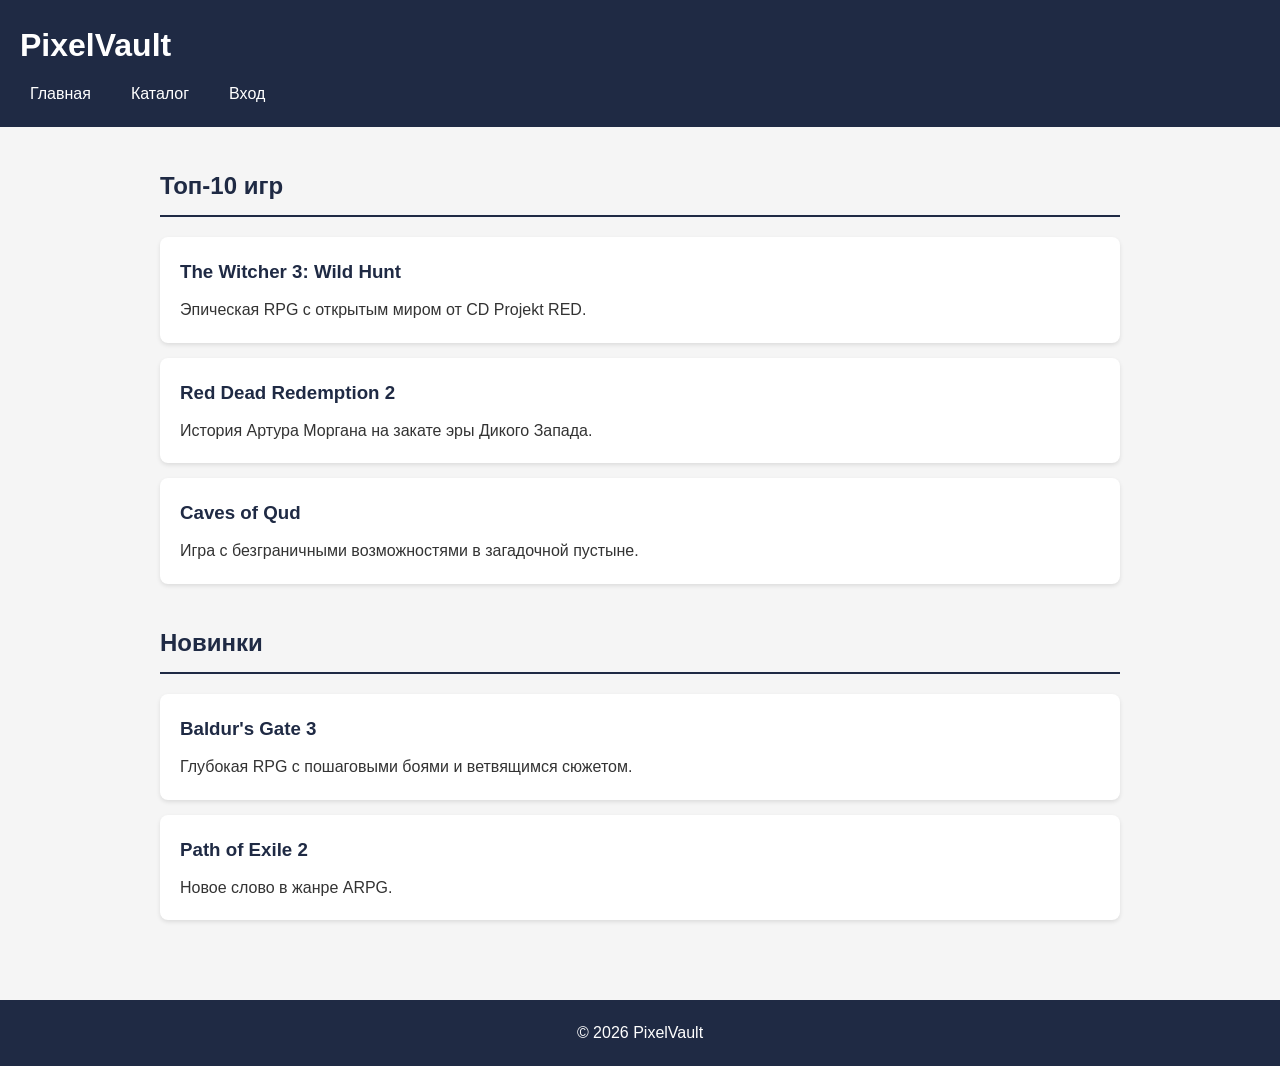
<file: index.html>
<!DOCTYPE html>
<html lang="ru">
<head>
    <meta charset="UTF-8">
    <meta name="viewport" content="width=device-width, initial-scale=1.0">
    <title>PixelVault — Каталог игр</title>
    <link rel="stylesheet" href="css/style.css">
</head>
<body>

    <header>
        <h1>PixelVault</h1>
        <nav>
            <ul>
                <li><a href="index.html">Главная</a></li>
                <li><a href="catalog.html">Каталог</a></li>
                <li><a href="login.html">Вход</a></li>
            </ul>
        </nav>
    </header>

    <main>
        <section>
            <h2>Топ-10 игр</h2>
            <article>
                <h3>The Witcher 3: Wild Hunt</h3>
                <p>Эпическая RPG с открытым миром от CD Projekt RED.</p>
            </article>
            <article>
                <h3>Red Dead Redemption 2</h3>
                <p>История Артура Моргана на закате эры Дикого Запада.</p>
            </article>
              <article>
                <h3>Caves of Qud</h3>
                <p>Игра с безграничными возможностями в загадочной пустыне.</p>
            </article>
        </section>

        <section>
            <h2>Новинки</h2>
            <article>
                <h3>Baldur's Gate 3</h3>
                <p>Глубокая RPG с пошаговыми боями и ветвящимся сюжетом.</p>
            </article>
            <article>
                <h3>Path of Exile 2</h3>
                <p>Новое слово в жанре ARPG.</p>
            </article>
        </section>
    </main>

    <footer>
        <p>&copy; 2026 PixelVault</p>
    </footer>

</body>
</html>
</file>
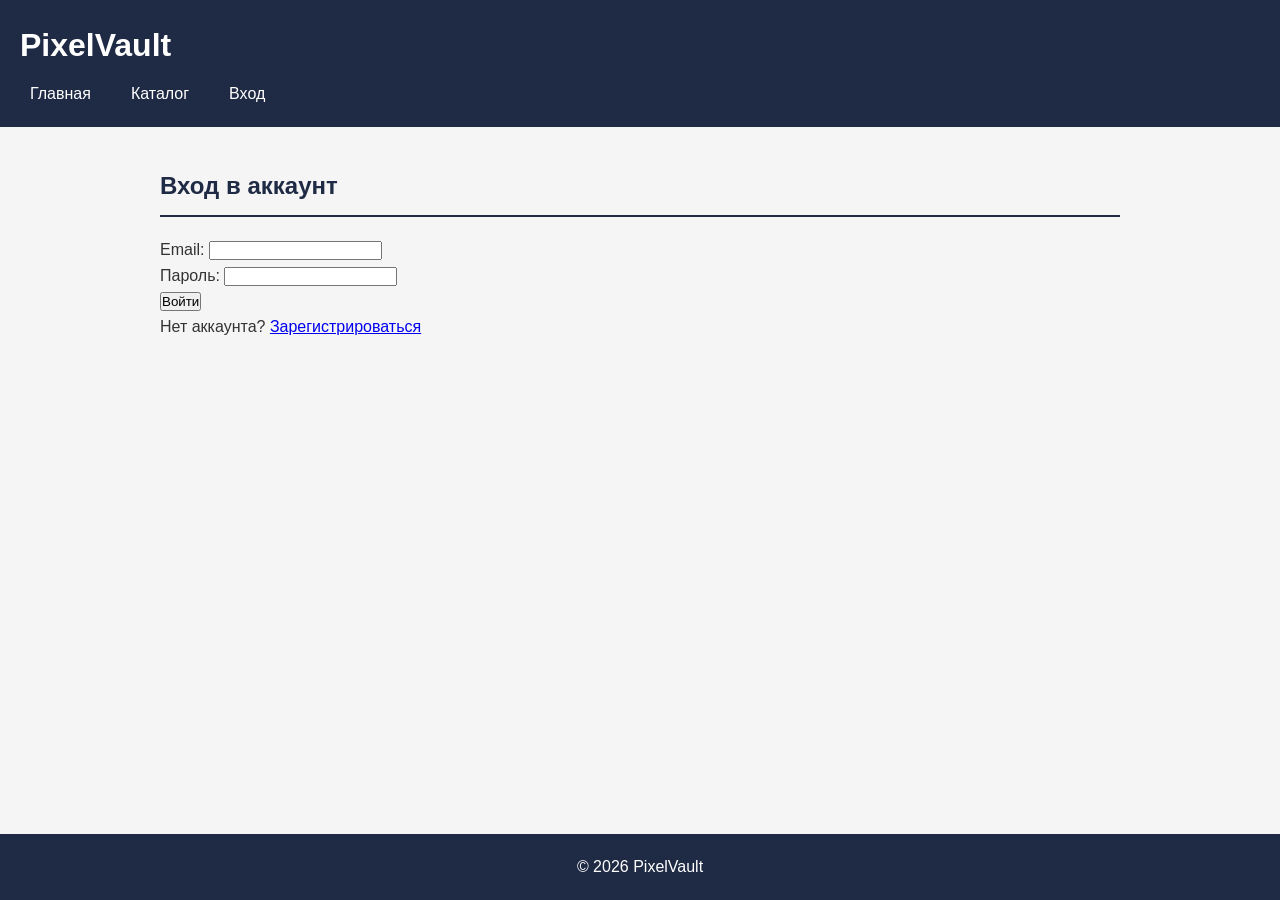
<file: login.html>
<!DOCTYPE html>
<html lang= "ru">
<head>
	<meta charset = "UTF-8">
	<meta name = "viewport" content="width=device-width, initial-scale=1.0">
	<title>Вход - PixelVault</title>
	<link rel="stylesheet" href="css/style.css">
</head>
<body>

	<header>
		<h1>PixelVault</h1>
		<nav>
			<ul>
				<li><a href="index.html">Главная</a></li>
				<li><a href="catalog.html">Каталог</a></li>
				<li><a href="login.html">Вход</a></li>
			</ul>
		</nav>
	</header>

	<main>
		<section>
			<h2>Вход в аккаунт</h2>

			<form action="#" method="POST">
				<div>
					<label for="email">Email:</label>
					<input type="email" id="email" name="email" required>
				</div>

				<div>
					<label for="password">Пароль:</label>
					<input type="password" id="password" name="password" required>
				</div>
				
				<button type="submit">Войти</button>
			</form>

			<p>Нет аккаунта? <a href="register.html">Зарегистрироваться</a></p>
			</section>
		</main>

		<footer>
			<p>&copy; 2026 PixelVault</p>
		</footer>
</body>
</html>
</file>
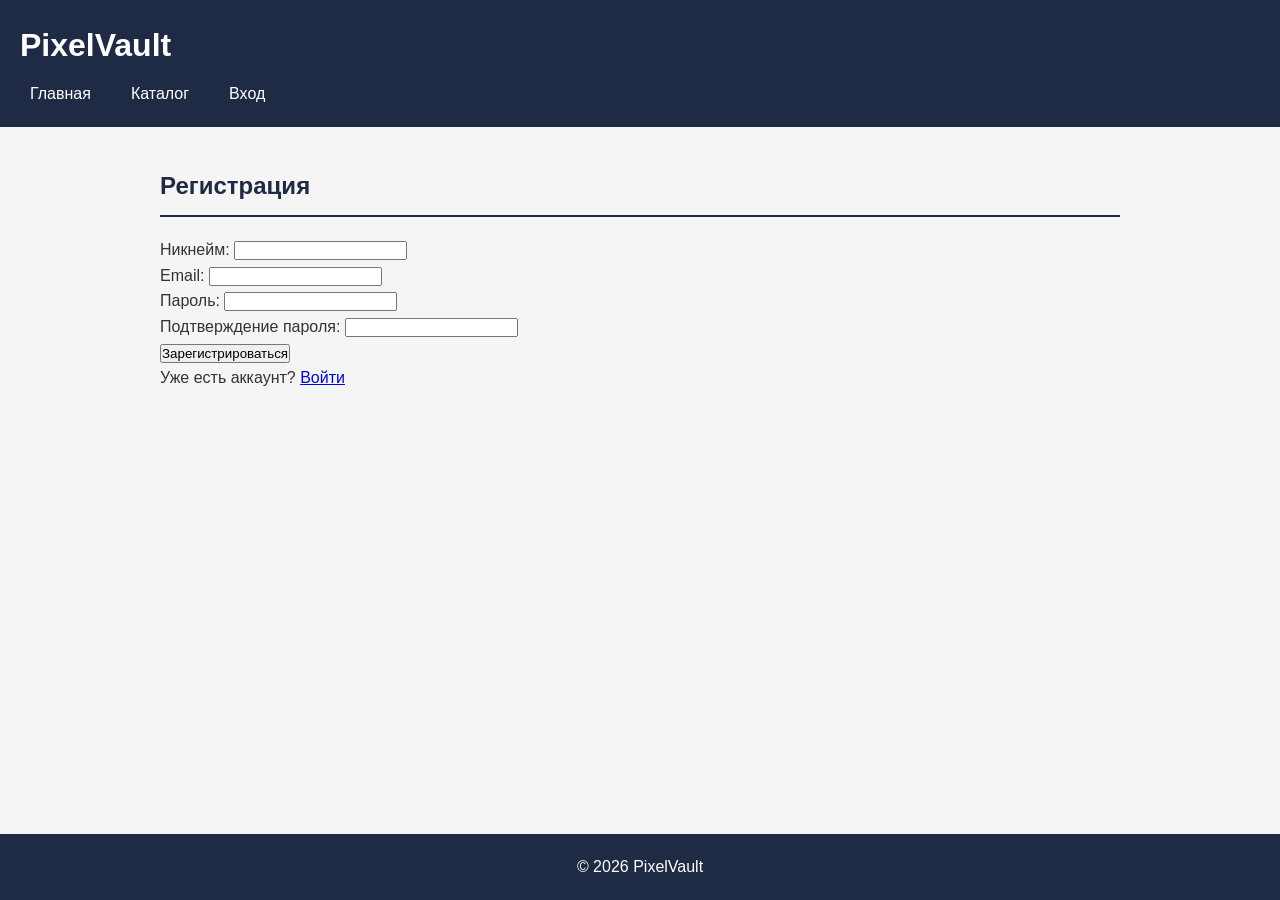
<file: register.html>
<!DOCTYPE html>
<html lang= "ru">
<head>
	<meta charset = "UTF-8">
	<meta name = "viewport" content="width=device-width, initial-scale=1.0">
	<title>Регистрация - PixelVault</title>
	<link rel="stylesheet" href="css/style.css">
</head>
<body>

	<header>
		<h1>PixelVault</h1>
		<nav>
			<ul>
				<li><a href="index.html">Главная</a></li>
				<li><a href="catalog.html">Каталог</a></li>
				<li><a href="login.html">Вход</a></li>
			</ul>
		</nav>
	</header>

	<main>
		<section>
			<h2>Регистрация</h2>

			<form action="#" method="POST">
				<div>
					<label for="username">Никнейм:</label>
					<input type="text" id="username" name="username" required minlength="3">
				</div>

				<div>
					<label for="email">Email:</label>
					<input type="email" id="email" name="email" required>
				</div>
				
				<div>
					<label for="password">Пароль:</label>
					<input type="password" id="password" name="password" required minlength="6">
				</div>

                <div>
					<label for="password_confirm">Подтверждение пароля:</label>
					<input type="password" id="password_confirm" name="password_confirm" required minlength="6">
				</div>

                <button type="submit">Зарегистрироваться</button>
			</form>

			<p>Уже есть аккаунт? <a href="login.html">Войти</a></p>
			</section>
		</main>

		<footer>
			<p>&copy; 2026 PixelVault</p>
		</footer>
</body>
</html>
</file>
<file: css/style.css>
/* Сброс стилей и базовые настройки */
* {
    box-sizing: border-box;
    margin: 0;
    padding: 0;
}

body {
    font-family: 'Segoe UI', Tahoma, Geneva, Verdana, sans-serif;
    line-height: 1.6;
    background: #f5f5f5;
    color: #333;
}

/* Шапка сайта */
header {
    background: #1f2a44;
    color: white;
    padding: 20px;
}

header h1 {
    margin-bottom: 10px;
}

/* Навигация */
nav ul {
    list-style: none;
    display: flex;
    gap: 20px;
}

nav a {
    color: white;
    text-decoration: none;
    padding: 5px 10px;
    border-radius: 4px;
    transition: background 0.3s;
}

nav a:hover {
    background: rgba(255, 255, 255, 0.2);
}

/* Основной контент */
main {
    max-width: 1000px;
    margin: 40px auto;
    padding: 0 20px;
}

section {
    margin-bottom: 40px;
}

section h2 {
    color: #1f2a44;
    margin-bottom: 20px;
    border-bottom: 2px solid #1f2a44;
    padding-bottom: 10px;
}

/* Карточки игр */
article {
    background: white;
    padding: 20px;
    border-radius: 8px;
    margin-bottom: 15px;
    box-shadow: 0 2px 4px rgba(0, 0, 0, 0.1);
}

article h3 {
    color: #1f2a44;
    margin-bottom: 10px;
}

/* Подвал */
footer {
    background: #1f2a44;
    color: white;
    text-align: center;
    padding: 20px;
    margin-top: 40px;
}

/* Прижимаем footer к низу */
html, body {
    height: 100%;
}

body {
    display: flex;
    flex-direction: column;
    min-height: 100vh;
}

main {
    flex: 1;
    max-width: 1000px;
    width: 100%;
    margin: 0 auto;
    padding: 40px 20px;
}

footer {
    flex-shrink: 0;
    margin-top: auto;
}
</file>
